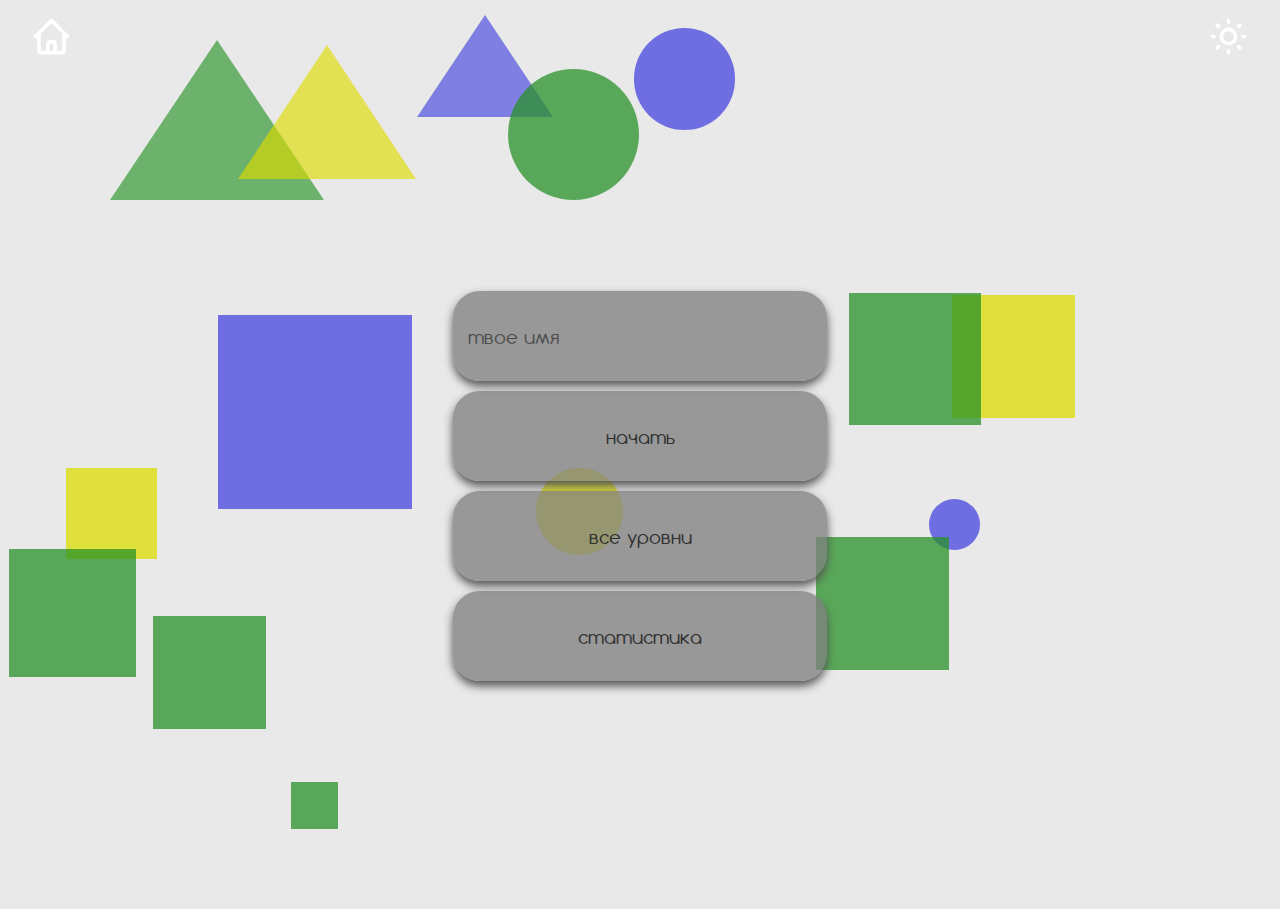
<file: index.html>
<!DOCTYPE html>
<html lang="en">
<head>
    <meta charset="UTF-8">
    <meta name="viewport" content="width=device-width, initial-scale=1.0">
    <link rel="stylesheet" href="styles/game_menu.css" />
    <link rel="stylesheet" href="styles/background.css" />
    <link rel="stylesheet" href="styles/general.css" />
    <title>Find figure</title>
</head>
<body>
    <script src="js/settings.js"></script>
    
    <div class="conteiner">
        <div class="wrap_menu">
            <form>
                <input class="menu_item" type="text" id="user_name" placeholder="твое имя" required>
                <button class="menu_item start" id="start" type="submit">начать</button>
            </form>
            <form>
                <button class="menu_item start" id="startAllLevels" type="submit">все уровни</button>
            </form>
            <form action="./stats.html">
                <button class="menu_item show_stats">статистика</button>
            </form>
        </div>
    </div>


    <script src="js/background_generator.js"></script>
    <script src="js/handler.js"></script>
    
</body>
</html>
</file>
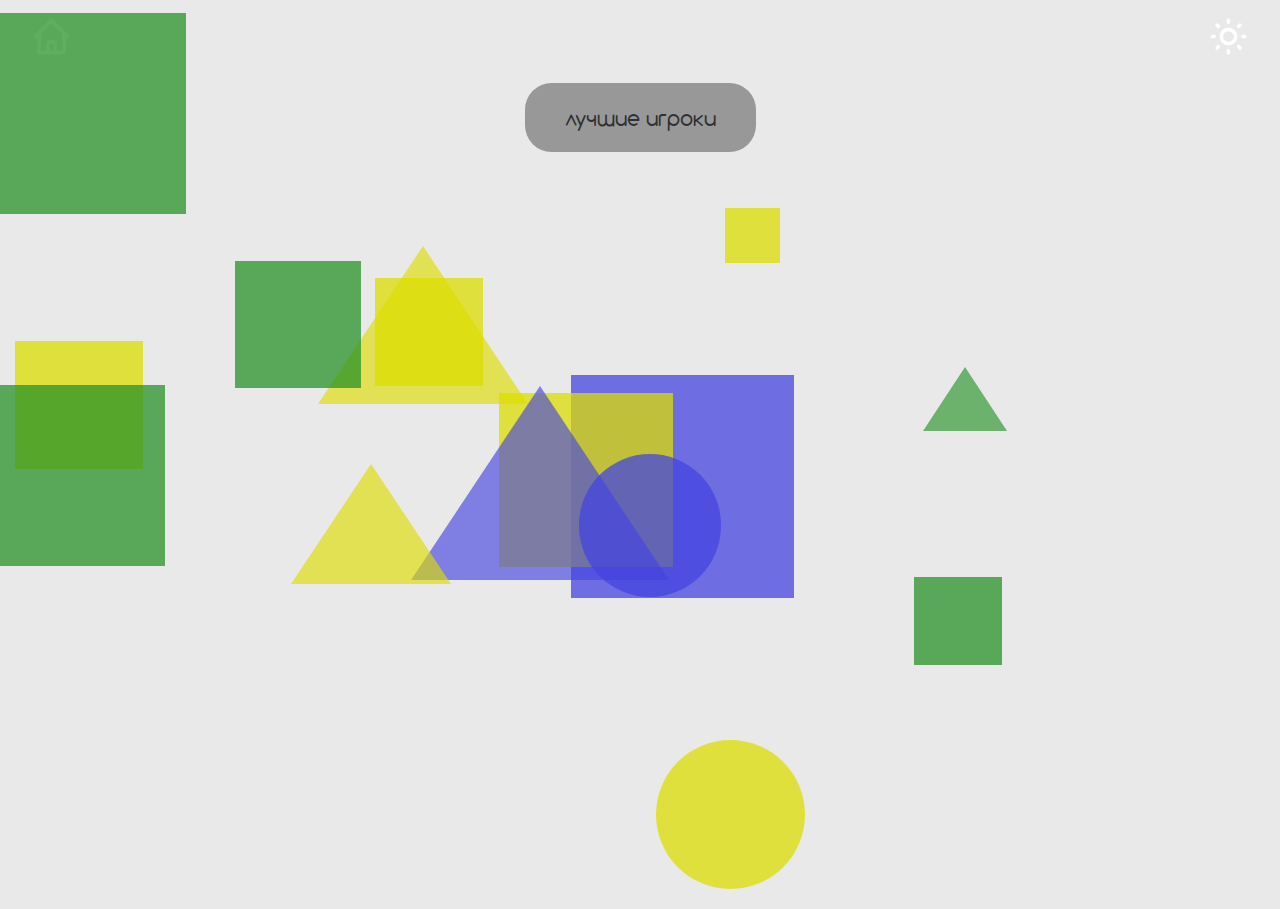
<file: stats.html>
<!DOCTYPE html>
<html lang="en">
<head>
    <meta charset="UTF-8">
    <meta name="viewport" content="width=device-width, initial-scale=1.0">
    <link rel="stylesheet" href="styles/game_menu.css" />
    <link rel="stylesheet" href="styles/background.css" />
    <link rel="stylesheet" href="styles/general.css" />
    <title>Find figure</title>
</head>
<body>
    <script src="js/settings.js"></script>
    <div class="conteiner">
        <h class="title">лучшие игроки</h>
    </div>
    
    <script src="js/background_generator.js"></script>
    <script src="js/show_stats.js"></script>
</body>
</html>
</file>
<file: styles/game_menu.css>
.conteiner, .level_selection{
    width: 100vw;
    display: flex;
    justify-content: center;
    align-items: center;
}
html, body{
    height: 100%;
    width: 100%;
}

.conteiner{
    height: 94%;
    flex-direction: column;
    z-index: -1;
}

.title, .user{
    padding: 20px 40px;
    margin: 20px;
    background: var(--blocks-color);
    border-radius: 20pt;
    font-family: inherit;
    font-size: 16pt;
    z-index: 10;
}

.user{
    font-size: 12pt;
}

.wrap_menu{
    display: flex;
    flex-direction: column;
    width: clamp(250px, 30%, 900px);
    margin: 10px;
    z-index: 10;
}

.menu_item{
    width: calc(100% - 10px);
    height: 10vh;
    margin: 5px;
    border-radius: 20pt;
    border: 0;
    background: var(--blocks-color);
    color: inherit;
    font-size: 14pt;
    box-shadow: 0 5px 10px rgb(82 82 82);
}

button.menu_item:hover{
    background: rgba(128, 128, 128, 0.397);
}

button{
    cursor: pointer;
}

input{
    margin: 0;
    box-sizing: border-box;
    padding: 0 15px;
}

input::-webkit-input-placeholder{
    color: inherit;
    opacity: 70%;
}

a{
    text-decoration: none;
    color: inherit;
}

.shaked{
    animation: horizontal_shaking 1s forwards;
}

@keyframes horizontal_shaking {
    0% { transform: translateX(0) }
    10% { transform: translateX(5px) }
    20% { transform: translateX(-5px) }
    30% { transform: translateX(10px) }
    40% { transform: translateX(-10px) }
    50% { transform: translateX(10px) }
    60% { transform: translateX(-10px) }
    70% { transform: translateX(10px) }
    80% { transform: translateX(-5px) }
    90% { transform: translateX(5px) }
    100% { transform: translateX(0) }
}

/* level selection */
.level_selection{
    display: flex;
    flex-wrap: wrap;
    margin: 10px;
    width: 80%;
    overflow: scroll;
    z-index: 10;
}

.level{
    width: clamp(220px, 20%, 500px);
    height: 20vh;
    margin: 7px;
    border-radius: 20pt;
    border: 0;
    background: var(--blocks-color);
    color: inherit;
    font-size: 14pt;
    box-shadow: 0 5px 10px rgb(82 82 82);
}

button.level:hover{
    background: rgba(128, 128, 128, 0.397);
}

.locked{
    background: rgba(61, 61, 61, 0.77);
}

.wraper{
    display: flex;
    flex-wrap: wrap;
    margin: 10px;
}

.scroll_stats{
    height: 100%;
    overflow: auto;
    scrollbar-width: thin;
    scrollbar-color: rgba(0, 0, 0, 0.281) transparent;
    z-index: 10;
}

/* для Chrome/Edge/Safari */
*::-webkit-scrollbar {
    height: 0;
    width: 10px;
}
*::-webkit-scrollbar-track {
    background: transparent;
}
*::-webkit-scrollbar-thumb {
    background-color: rgba(0, 0, 0, 0.281);
    border: 3px solid transparent;
}
</file>
<file: styles/background.css>
.circle{
    border-radius: 50%;
}

.triangle {
    background: 0 0;
    border-left-color: transparent;
    border-right-color: transparent;
    border-top-width: 0;
    border-style: solid;
    height: 0;
    opacity: .87;
    position: fixed;
    transform: none;
    transition: transform 3.3s;
    width: 0;
}

.symmetric.yellow{
    background-color: #dddd00bd;
}

.triangle.yellow{
    border-bottom-color: #dddd00bd;
}

.symmetric.green{
    background-color: #279227bd;
}

.triangle.green{
    border-bottom-color: #279227bd;
}

.symmetric.blue{
    background-color: #4444e0bd;
}

.triangle.blue{
    border-bottom-color: #4444e0bd;
}

.background_figure{
    position: absolute;
}
</file>
<file: styles/general.css>
:root{
    --dark_theme_background-color: rgb(48, 48, 48);
    --light_theme_background-color: rgb(233 233 233);
    --blocks-color: rgb(128 128 128 / 77%);
    /* rgb(223 222 222 / 77%) */
}

@font-face {
    font-family: comfortaa;
    src: url(./fonts/comfortaa.ttf);
}

*{
    font-family: comfortaa;
}

body{
    margin: 0;
    overflow: hidden;
}

header{
    height: calc(7% - 10px);
    width: calc(100vw - 20px);
    padding: 10px 10px 0 10px;
    display: flex;
    justify-content: space-between;
    z-index: 10;
}

img{
    height: 100%;
    stroke: black;
}

a{
    margin: 5px 20px;
}

.header_button{
    margin: 5px 20px;
    background: none;
    padding: 0;
    border: 0;
}
</file>
